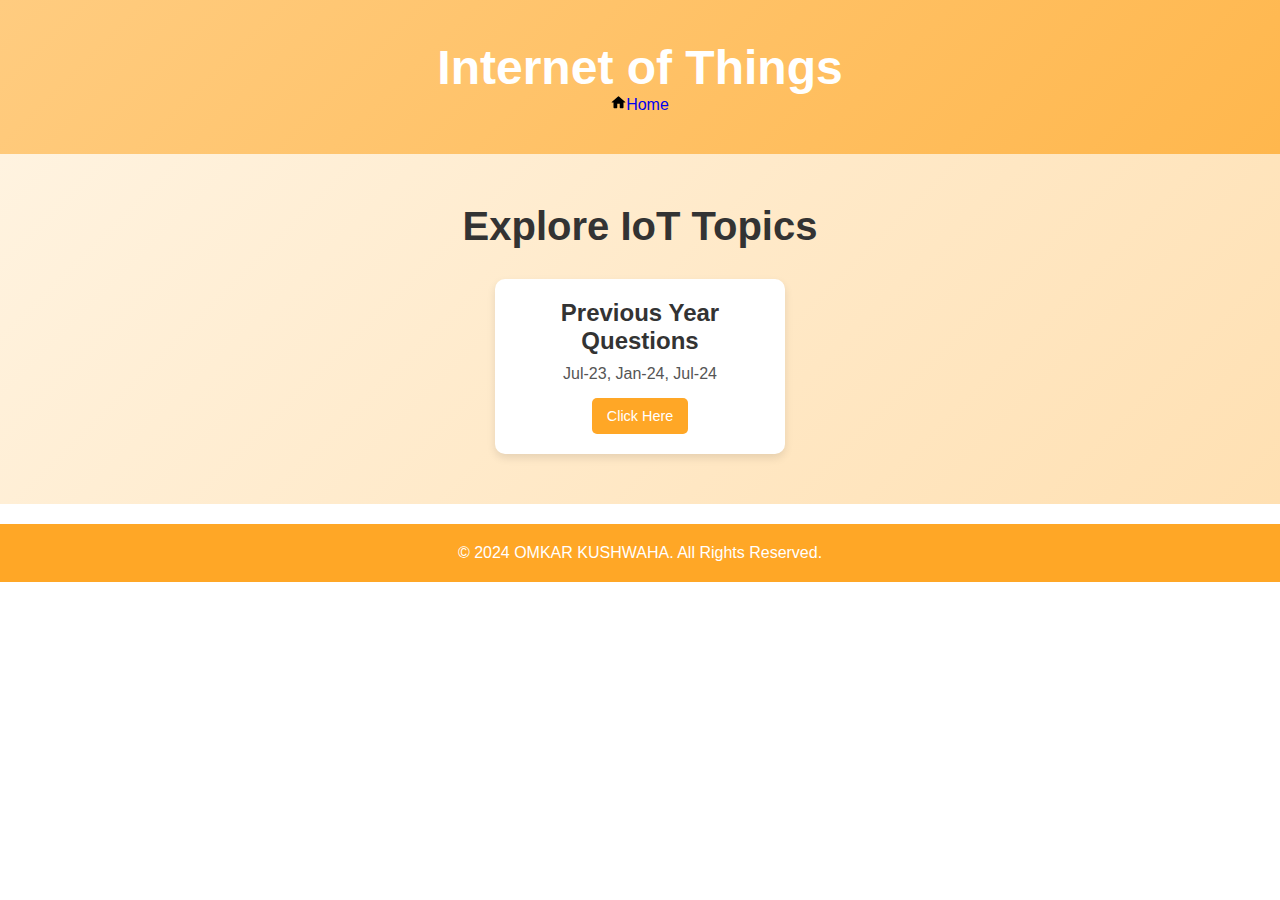
<file: iot.html>
<!DOCTYPE html>
<html lang="en">
<head>
    <meta charset="UTF-8">
    <meta name="viewport" content="width=device-width, initial-scale=1.0">
    <title>Internet of Things</title>
    <link rel="stylesheet" href="iot.css">
</head>
<body>
    <header class="header">
        <h1>Internet of Things</h1>
        <a href="index.html"><svg xmlns="http://www.w3.org/2000/svg" x="0px" y="0px" width="15px" height="15px" viewBox="0 0 24 24">
            <path d="M 12 2 A 1 1 0 0 0 11.289062 2.296875 L 1.203125 11.097656 A 0.5 0.5 0 0 0 1 11.5 A 0.5 0.5 0 0 0 1.5 12 L 4 12 L 4 20 C 4 20.552 4.448 21 5 21 L 9 21 C 9.552 21 10 20.552 10 20 L 10 14 L 14 14 L 14 20 C 14 20.552 14.448 21 15 21 L 19 21 C 19.552 21 20 20.552 20 20 L 20 12 L 22.5 12 A 0.5 0.5 0 0 0 23 11.5 A 0.5 0.5 0 0 0 22.796875 11.097656 L 12.716797 2.3027344 A 1 1 0 0 0 12.710938 2.296875 A 1 1 0 0 0 12 2 z"></path>
        </svg>Home</a>
    </header>

    <section class="topic-section">
        <h2>Explore IoT Topics</h2>
        <div class="topic-container">
            <!-- IoT Basics -->
            <div class="topic-card">
                <h3>Previous Year Questions</h3>
                <p>Jul-23, Jan-24, Jul-24</p>
                <a href="previousyeariot.html" target="_self" class="download-btn">Click Here</a>
            </div>
            <!-- IoT Security -->
<!--             <div class="topic-card">
                <img src="#" alt="IoT Security">
                <h3>IoT Security</h3>
                <p>Discover security challenges and solutions in IoT.</p>
                <a href="#" class="download-btn" download>Download PDF</a>
            </div> -->
        </div>
    </section>

    <footer class="footer">
        <p>&copy; 2024 OMKAR KUSHWAHA. All Rights Reserved.</p>
    </footer>
</body>
</html>
</file>
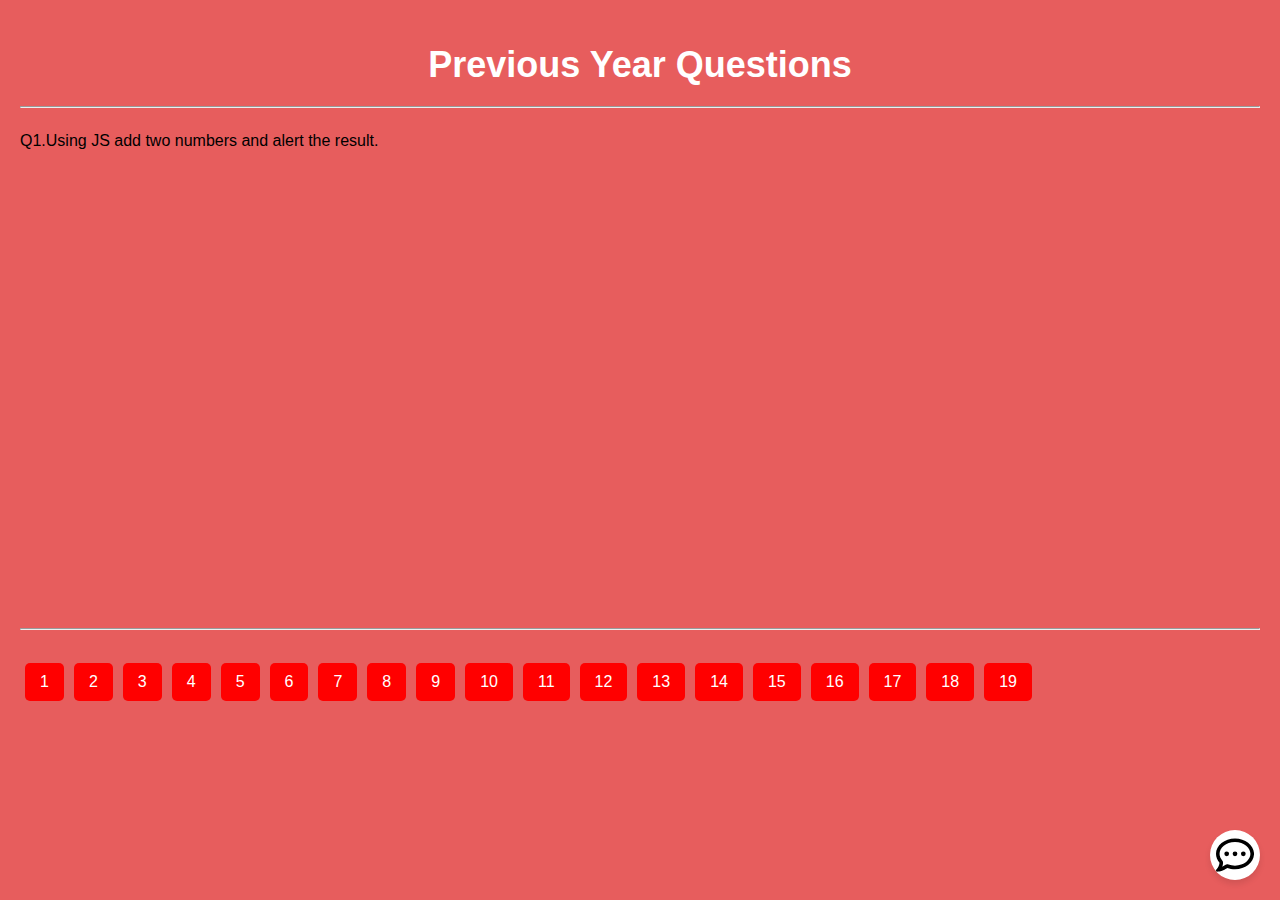
<file: previousquestionweb.html>
<!DOCTYPE html>
<html>
<head>
    <title>Previous Year Questions</title>
    <style>
        /* Base Styles */
        body {
            font-family: Arial, sans-serif;
            background-color: #e75d5d;
            margin: 0;
            padding: 20px;
            
        }
        h1 {
            text-align: center;
            color: white;
            font-size: 36px;
            margin-bottom: 20px;
        }
        .slideshow-container {
            position: relative;
            max-width: 100%;
            margin: auto;
            overflow: hidden;
        }
        .slide {
            display: none;
        }
        img {
            width: 100%;
            height: auto;
            border-radius: 8px;
        }
        .nav-buttons {
            margin-top: 20px;
        }
        .nav-buttons button {
            background-color: red;
            color: white;
            padding: 10px 15px;
            border: none;
            cursor: pointer;
            margin: 5px;
            border-radius: 5px;
            font-size: 16px;
        }
        .feedback-icon {
            position: fixed;
            bottom: 20px;
            right: 20px;
            background-color: white;
            border: none;
            cursor: pointer;
            border-radius: 50%;
            width: 50px;
            height: 50px;
            font-size: 24px;
            display: flex;
            align-items: center;
            justify-content: center;
            box-shadow: 0 4px 6px rgba(0,0,0,0.1);
        }
        .feedback-form {
            display: none;
            position: fixed;
            bottom: 80px;
            right: 20px;
            background: white;
            padding: 15px;
            border-radius: 8px;
            box-shadow: 0 4px 6px rgba(0,0,0,0.2);
            width: 250px;
        }
        .feedback-form textarea {
            width: 100%;
            height: 80px;
            resize: none;
            border-radius: 5px;
            padding: 10px;
        }
        .feedback-form button {
            background-color: red;
            color: white;
            padding: 8px 12px;
            border: none;
            cursor: pointer;
            border-radius: 5px;
            margin-top: 10px;
            width: 100%;
        }

        /* Responsive Styles */
        @media (max-width: 768px) {
            h1 {
                font-size: 28px;
            }
            .feedback-form {
                width: 80%;
            }
            .feedback-icon {
                width: 45px;
                height: 45px;
                font-size: 20px;
            }
            .nav-buttons button {
                font-size: 14px;
                padding: 8px 12px;
            }
        }

        @media (max-width: 480px) {
            h1 {
                font-size: 24px;
                margin-bottom: 15px;
            }
            .feedback-form {
                width: 90%;
            }
            .feedback-icon {
                width: 40px;
                height: 40px;
                font-size: 18px;
            }
            .nav-buttons button {
                font-size: 12px;
                padding: 6px 10px;
            }
        }
    </style>
</head>
<body>
    <h1>Previous Year Questions</h1> <hr> <!-- Heading added here -->
    
    <div class="slideshow-container">
        <div class="slide">
            <p><span>Q1.</span>Using JS add two numbers and alert the result.</p>
            <iframe height="450px" style="width: 100%;" scrolling="no" title="Q. Using JS add two numbers and alert them." src="https://codepen.io/omkarkushwaha/embed/zxObWNb?default-tab=html" frameborder="no" loading="lazy" allowtransparency="true" allowfullscreen="true">
                See the Pen <a href="https://codepen.io/omkarkushwaha/pen/zxObWNb">
                Q. Using JS add two numbers and alert them.</a> by Omkar Kushwaha (<a href="https://codepen.io/omkarkushwaha">@omkarkushwaha</a>)
                on <a href="https://codepen.io">CodePen</a>.
              </iframe><hr>
        </div>

        <div class="slide">
            <p><span>Q2.</span>The table should have double border with cell padding 5px and cell spacing 5px, fill the table appropriate background color the table should have proper width and height to display data. </p>
            <iframe height="450px" style="width: 100%;" scrolling="no" title="Untitled" src="https://codepen.io/omkarkushwaha/embed/ogvVqJL?default-tab=html" frameborder="no" loading="lazy" allowtransparency="true" allowfullscreen="true">
              See the Pen <a href="https://codepen.io/omkarkushwaha/pen/ogvVqJL">
              Untitled</a> by Omkar Kushwaha (<a href="https://codepen.io/omkarkushwaha">@omkarkushwaha</a>)
              on <a href="https://codepen.io">CodePen</a>.
            </iframe>
        </div>

        <div class="slide">
             <p><span>Q3.</span>
        Write down the name of any four state of india using all type of list orderedlist, unordered list and description list the page should be have background color the text color of each type of list should be different display the data using all the attribute of order list, unordered list and description list
     </p>
  <iframe height="450px" style="width: 100%;" scrolling="no" title="Untitled" src="https://codepen.io/omkarkushwaha/embed/jENJzgX?default-tab=html" frameborder="no" loading="lazy" allowtransparency="true" allowfullscreen="true">
  See the Pen <a href="https://codepen.io/omkarkushwaha/pen/jENJzgX">
  Untitled</a> by Omkar Kushwaha (<a href="https://codepen.io/omkarkushwaha">@omkarkushwaha</a>)
  on <a href="https://codepen.io">CodePen</a>.
</iframe>
        </div>

        <div class="slide">
            <p><span>Q4.</span>
                Design the form for join membership of swimming pool having field as name, address, contact number, age, membership duration ( one month, two month, three month) with submit button, address is to be field in text area, apply validation attribute for age to accept only number within the range of <b>10-18</b> the membership duration should be proper aligned with form title "Swimming Membership Form".
           </p>
          <iframe height="450px" style="width: 100%;" scrolling="no" title="Untitled" src="https://codepen.io/omkarkushwaha/embed/Wbemyeb?default-tab=html" frameborder="no" loading="lazy" allowtransparency="true" allowfullscreen="true">
          See the Pen <a href="https://codepen.io/omkarkushwaha/pen/Wbemyeb">
          Untitled</a> by Omkar Kushwaha (<a href="https://codepen.io/omkarkushwaha">@omkarkushwaha</a>)
          on <a href="https://codepen.io">CodePen</a>.
        </iframe>
        </div>

        <div class="slide">
          <p><span>Q5.</span>
        By Using H1 tag give an introduction and align center, create a paragraph in use three lines ,And set a background
     </p>
      <iframe height="450px" style="width: 100%;" scrolling="no" title="Introduction And Paragraph" src="https://codepen.io/omkarkushwaha/embed/RNbdJoO?default-tab=html" frameborder="no" loading="lazy" allowtransparency="true" allowfullscreen="true">
  See the Pen <a href="https://codepen.io/omkarkushwaha/pen/RNbdJoO">
  Introduction And Paragraph</a> by Omkar Kushwaha (<a href="https://codepen.io/omkarkushwaha">@omkarkushwaha</a>)
  on <a href="https://codepen.io">CodePen</a>.
</iframe>  
        </div>
        <div class="slide">
            <p><span>Q6.</span>
                Write a program using HTML create a table(S.No, Name, Class, Year of Passing, Percentage) and give three entries.        
              </p>
               <iframe height="450px" style="width: 100%;" scrolling="no" title="Table (passing year, %)" src="https://codepen.io/omkarkushwaha/embed/EaYMRXE?default-tab=html" frameborder="no" loading="lazy" allowtransparency="true" allowfullscreen="true">
           See the Pen <a href="https://codepen.io/omkarkushwaha/pen/EaYMRXE">
           Table (passing year, %)</a> by Omkar Kushwaha (<a href="https://codepen.io/omkarkushwaha">@omkarkushwaha</a>)
           on <a href="https://codepen.io">CodePen</a>.
         </iframe>
         
        </div>
        <div class="slide">
            <p><span>Q7.</span>
                Create a form with the following fields: <br>
                1. Heading: Library Management <br>
                2. Name <br>
                3. Father's Name <br>
                4. Email ID <br>
                5. Dropdown options: One Year, Two Years, Three Years <br>
                6. Submit button
                 </p>
                  <iframe height="450px" style="width: 100%;" scrolling="no" title="Library Management" src="https://codepen.io/omkarkushwaha/embed/azoMKVK?default-tab=html" frameborder="no" loading="lazy" allowtransparency="true" allowfullscreen="true">
                  See the Pen <a href="https://codepen.io/omkarkushwaha/pen/azoMKVK">
                  Library Management</a> by Omkar Kushwaha (<a href="https://codepen.io/omkarkushwaha">@omkarkushwaha</a>)
                  on <a href="https://codepen.io">CodePen</a>.
                </iframe> 
        </div>
        <div class="slide">
            <p><span>Q8.</span>
                Create a registration form which contains first name,last name, address, email id, phone no., gender, in personal details and degree, engineering institute, singnature, photo,resume upload in educational qualification. 
              </p>
               <iframe height="450px" style="width: 100%;" scrolling="no" title="Registration Form" src="https://codepen.io/omkarkushwaha/embed/OPLqEvy?default-tab=html" frameborder="no" loading="lazy" allowtransparency="true" allowfullscreen="true">
           See the Pen <a href="https://codepen.io/omkarkushwaha/pen/OPLqEvy">
           Registration Form</a> by Omkar Kushwaha (<a href="https://codepen.io/omkarkushwaha">@omkarkushwaha</a>)
           on <a href="https://codepen.io">CodePen</a>.
         </iframe>
        </div>
        <div class="slide">
            <p><span>Q9.</span>
                Create four different options by using select tag. 
              </p>
               <iframe height="450px" style="width: 100%;" scrolling="no" title="Form with Select Options" src="https://codepen.io/omkarkushwaha/embed/raBRKKd?default-tab=html" frameborder="no" loading="lazy" allowtransparency="true" allowfullscreen="true">
           See the Pen <a href="https://codepen.io/omkarkushwaha/pen/raBRKKd">
           Form with Select Options</a> by Omkar Kushwaha (<a href="https://codepen.io/omkarkushwaha">@omkarkushwaha</a>)
           on <a href="https://codepen.io">CodePen</a>.
         </iframe>
        </div>
        <div class="slide">
            <p><span>Q10.</span>
                Design a table (name, roll no, marks, course) by using css. 
              </p>
           <iframe height="450px" style="width: 100%;" scrolling="no" title="Table with(Name, roll no, marks, course)" src="https://codepen.io/omkarkushwaha/embed/XJrQWPw?default-tab=html" frameborder="no" loading="lazy" allowtransparency="true" allowfullscreen="true">
           See the Pen <a href="https://codepen.io/omkarkushwaha/pen/XJrQWPw">
           Table with(Name, roll no, marks, course)</a> by Omkar Kushwaha (<a href="https://codepen.io/omkarkushwaha">@omkarkushwaha</a>)
           on <a href="https://codepen.io">CodePen</a>.
         </iframe>
        </div>
        <div class="slide">
            <p><span>Q11.</span>
                Create a form for magazine with name, city, state, address, pincode. Adding five options of magazine through checkbox and use radio for providing subscriptions of 1 or 2 year. In the end add submit button. 
              </p>
           <iframe height="450px" style="width: 100%;" scrolling="no" title="Magazine Subscription Form" src="https://codepen.io/omkarkushwaha/embed/PwYgwPQ?default-tab=html" frameborder="no" loading="lazy" allowtransparency="true" allowfullscreen="true">
           See the Pen <a href="https://codepen.io/omkarkushwaha/pen/PwYgwPQ">
           Magazine Subscription Form</a> by Omkar Kushwaha (<a href="https://codepen.io/omkarkushwaha">@omkarkushwaha</a>)
           on <a href="https://codepen.io">CodePen</a>.
         </iframe>
        </div>
    
        <div class="slide">
            <p><span>Q12.</span>
                Add a hyperlink in which clicking it redirect to www.google.com.
              </p>
          <iframe height="450px" style="width: 100%;" scrolling="no" title="Redirect to Given URL" src="https://codepen.io/omkarkushwaha/embed/wBwZBGx?default-tab=html" frameborder="no" loading="lazy" allowtransparency="true" allowfullscreen="true">
          See the Pen <a href="https://codepen.io/omkarkushwaha/pen/wBwZBGx">
          Redirect to Given URL</a> by Omkar Kushwaha (<a href="https://codepen.io/omkarkushwaha">@omkarkushwaha</a>)
          on <a href="https://codepen.io">CodePen</a>.
        </iframe>
        </div>
        <div class="slide">
            <p><span>Q13.</span>
                Design a table using html to the given pattern.
              </p>
          <iframe height="450px" style="width: 100%;" scrolling="no" title="Design table according to given image." src="https://codepen.io/omkarkushwaha/embed/mybgywX?default-tab=html" frameborder="no" loading="lazy" allowtransparency="true" allowfullscreen="true">
          See the Pen <a href="https://codepen.io/omkarkushwaha/pen/mybgywX">
          Design table according to given image.</a> by Omkar Kushwaha (<a href="https://codepen.io/omkarkushwaha">@omkarkushwaha</a>)
          on <a href="https://codepen.io">CodePen</a>.
        </iframe>
        </div>
        <div class="slide">
            <p><span>Q14.</span>
                Write JavaScript code that calculates the square and cube of numbers from 0 to 10 and displays the results in an HTML table.
              </p>
              <iframe height="450px" style="width: 100%;" scrolling="no" title="Design a table for square and Cube using JS." src="https://codepen.io/omkarkushwaha/embed/PwYvepJ?default-tab=html" frameborder="no" loading="lazy" allowtransparency="true" allowfullscreen="true">
          See the Pen <a href="https://codepen.io/omkarkushwaha/pen/PwYvepJ">
          Design a table for square and Cube using JS.</a> by Omkar Kushwaha (<a href="https://codepen.io/omkarkushwaha">@omkarkushwaha</a>)
          on <a href="https://codepen.io">CodePen</a>.
        </iframe>
        </div>
        <div class="slide">
            <p><span>Q15.</span>
                write a JavaScript program to display the current day and time in a specific format.
              </p><hr>
              <p>Today is: Monday.<br>
              Date is:2/4/2025 <br>
                Current time is:
              </p><hr>
              <iframe height="450px" style="width: 100%;" scrolling="no" title="Date and Time using JS" src="https://codepen.io/omkarkushwaha/embed/JoPqvJY?default-tab=html" frameborder="no" loading="lazy" allowtransparency="true" allowfullscreen="true">
          See the Pen <a href="https://codepen.io/omkarkushwaha/pen/JoPqvJY">
          Date and Time using JS</a> by Omkar Kushwaha (<a href="https://codepen.io/omkarkushwaha">@omkarkushwaha</a>)
          on <a href="https://codepen.io">CodePen</a>.
        </iframe>
        </div>
        <div class="slide">
            <p><span>Q16.</span>
                Design given layout using HTML and CSS.
              </p>
              <iframe height="450px" style="width: 100%;" scrolling="no" title="Design a table in given format." src="https://codepen.io/omkarkushwaha/embed/YPKbLLV?default-tab=html" frameborder="no" loading="lazy" allowtransparency="true" allowfullscreen="true">
          See the Pen <a href="https://codepen.io/omkarkushwaha/pen/YPKbLLV">
          Design a table in given format.</a> by Omkar Kushwaha (<a href="https://codepen.io/omkarkushwaha">@omkarkushwaha</a>)
          on <a href="https://codepen.io">CodePen</a>.
        </iframe>
        </div>
        <div class="slide">
            <p><span>Q17.</span>
                Using JavaScript  write a program that accepts a name from the user and displays it.
              </p>
              <iframe height="450px" style="width: 100%;" scrolling="no" title="Display name accept from user using JS." src="https://codepen.io/omkarkushwaha/embed/EaYzLeV?default-tab=html" frameborder="no" loading="lazy" allowtransparency="true" allowfullscreen="true">
          See the Pen <a href="https://codepen.io/omkarkushwaha/pen/EaYzLeV">
          Display name accept from user using JS.</a> by Omkar Kushwaha (<a href="https://codepen.io/omkarkushwaha">@omkarkushwaha</a>)
          on <a href="https://codepen.io">CodePen</a>.
        </iframe>
        </div>
        <div class="slide">
            <p><span>Q18.</span>
                Create a HTML document with JavaScript code that has two textboxes (for name and surname), four checkboxes (for types of food), and a submit button that displays a message box with the selected details when clicked.        
               </p>
               <iframe height="450px" style="width: 100%;" scrolling="no" title="Food Preferences Form" src="https://codepen.io/omkarkushwaha/embed/raBgvRV?default-tab=html" frameborder="no" loading="lazy" allowtransparency="true" allowfullscreen="true">
           See the Pen <a href="https://codepen.io/omkarkushwaha/pen/raBgvRV">
           Food Preferences Form</a> by Omkar Kushwaha (<a href="https://codepen.io/omkarkushwaha">@omkarkushwaha</a>)
           on <a href="https://codepen.io">CodePen</a>.
         </iframe>
        </div>
        <div class="slide">
            <p><span>Q19.</span>
                Design a web page for your resume, showcasing personal and professional details.
              </p>
              <iframe height="450px" style="width: 100%;" scrolling="no" title="Design a web page for your Resume" src="https://codepen.io/omkarkushwaha/embed/RNbmymx?default-tab=html" frameborder="no" loading="lazy" allowtransparency="true" allowfullscreen="true">
          See the Pen <a href="https://codepen.io/omkarkushwaha/pen/RNbmymx">
          Design a web page for your Resume</a> by Omkar Kushwaha (<a href="https://codepen.io/omkarkushwaha">@omkarkushwaha</a>)
          on <a href="https://codepen.io">CodePen</a>.
        </iframe>
        </div>
       
    </div>
<div class="nav-buttons" id="slide-buttons"></div>

<button class="feedback-icon" onclick="toggleFeedbackForm()"><svg xmlns="http://www.w3.org/2000/svg" viewBox="0 0 512 512"><!--!Font Awesome Free 6.7.2 by @fontawesome - https://fontawesome.com License - https://fontawesome.com/license/free Copyright 2025 Fonticons, Inc.--><path d="M168.2 384.9c-15-5.4-31.7-3.1-44.6 6.4c-8.2 6-22.3 14.8-39.4 22.7c5.6-14.7 9.9-31.3 11.3-49.4c1-12.9-3.3-25.7-11.8-35.5C60.4 302.8 48 272 48 240c0-79.5 83.3-160 208-160s208 80.5 208 160s-83.3 160-208 160c-31.6 0-61.3-5.5-87.8-15.1zM26.3 423.8c-1.6 2.7-3.3 5.4-5.1 8.1l-.3 .5c-1.6 2.3-3.2 4.6-4.8 6.9c-3.5 4.7-7.3 9.3-11.3 13.5c-4.6 4.6-5.9 11.4-3.4 17.4c2.5 6 8.3 9.9 14.8 9.9c5.1 0 10.2-.3 15.3-.8l.7-.1c4.4-.5 8.8-1.1 13.2-1.9c.8-.1 1.6-.3 2.4-.5c17.8-3.5 34.9-9.5 50.1-16.1c22.9-10 42.4-21.9 54.3-30.6c31.8 11.5 67 17.9 104.1 17.9c141.4 0 256-93.1 256-208S397.4 32 256 32S0 125.1 0 240c0 45.1 17.7 86.8 47.7 120.9c-1.9 24.5-11.4 46.3-21.4 62.9zM144 272a32 32 0 1 0 0-64 32 32 0 1 0 0 64zm144-32a32 32 0 1 0 -64 0 32 32 0 1 0 64 0zm80 32a32 32 0 1 0 0-64 32 32 0 1 0 0 64z"/></svg></button>

<div class="feedback-form" id="feedbackForm">
    <h4>Feedback</h4>
    <input type="text" id="userName" placeholder="Enter your name"  required/>
    <textarea id="feedbackText" placeholder="Enter your feedback"></textarea>
    <button onclick="submitFeedback()">Submit</button>
</div>

<script>
    let slides = document.getElementsByClassName("slide");
    let slideButtons = document.getElementById("slide-buttons");

    function showSlide(index) {
        for (let i = 0; i < slides.length; i++) {
            slides[i].style.display = "none";
        }
        slides[index].style.display = "block";
    }

    function createSlideButtons() {
        for (let i = 0; i < slides.length; i++) {
            let button = document.createElement("button");
            button.innerText = i + 1;
            button.onclick = function () { showSlide(i); };
            slideButtons.appendChild(button);
        }
    }

    function toggleFeedbackForm() {
        let form = document.getElementById("feedbackForm");
        form.style.display = form.style.display === "block" ? "none" : "block";
    }

    function submitFeedback() {
        let name = document.getElementById("userName").value.trim();
        let feedback = document.getElementById("feedbackText").value.trim();

        if (name === "" || feedback === "") {
            alert("Please enter your name and feedback.");
            return;
        }

        let phoneNumber = "+918009716182"; // Your WhatsApp number
        let message = encodeURIComponent(`Feedback from ${name}: ${feedback}`);
        let whatsappURL = `https://wa.me/${phoneNumber}?text=${message}`;
        
        window.open(whatsappURL, "_blank"); // Open WhatsApp chat in a new tab
        
        document.getElementById("userName").value = "";
        document.getElementById("feedbackText").value = "";
        document.getElementById("feedbackForm").style.display = "none";
    }

    createSlideButtons();
    showSlide(0);
</script>
</body>
</html>
</file>
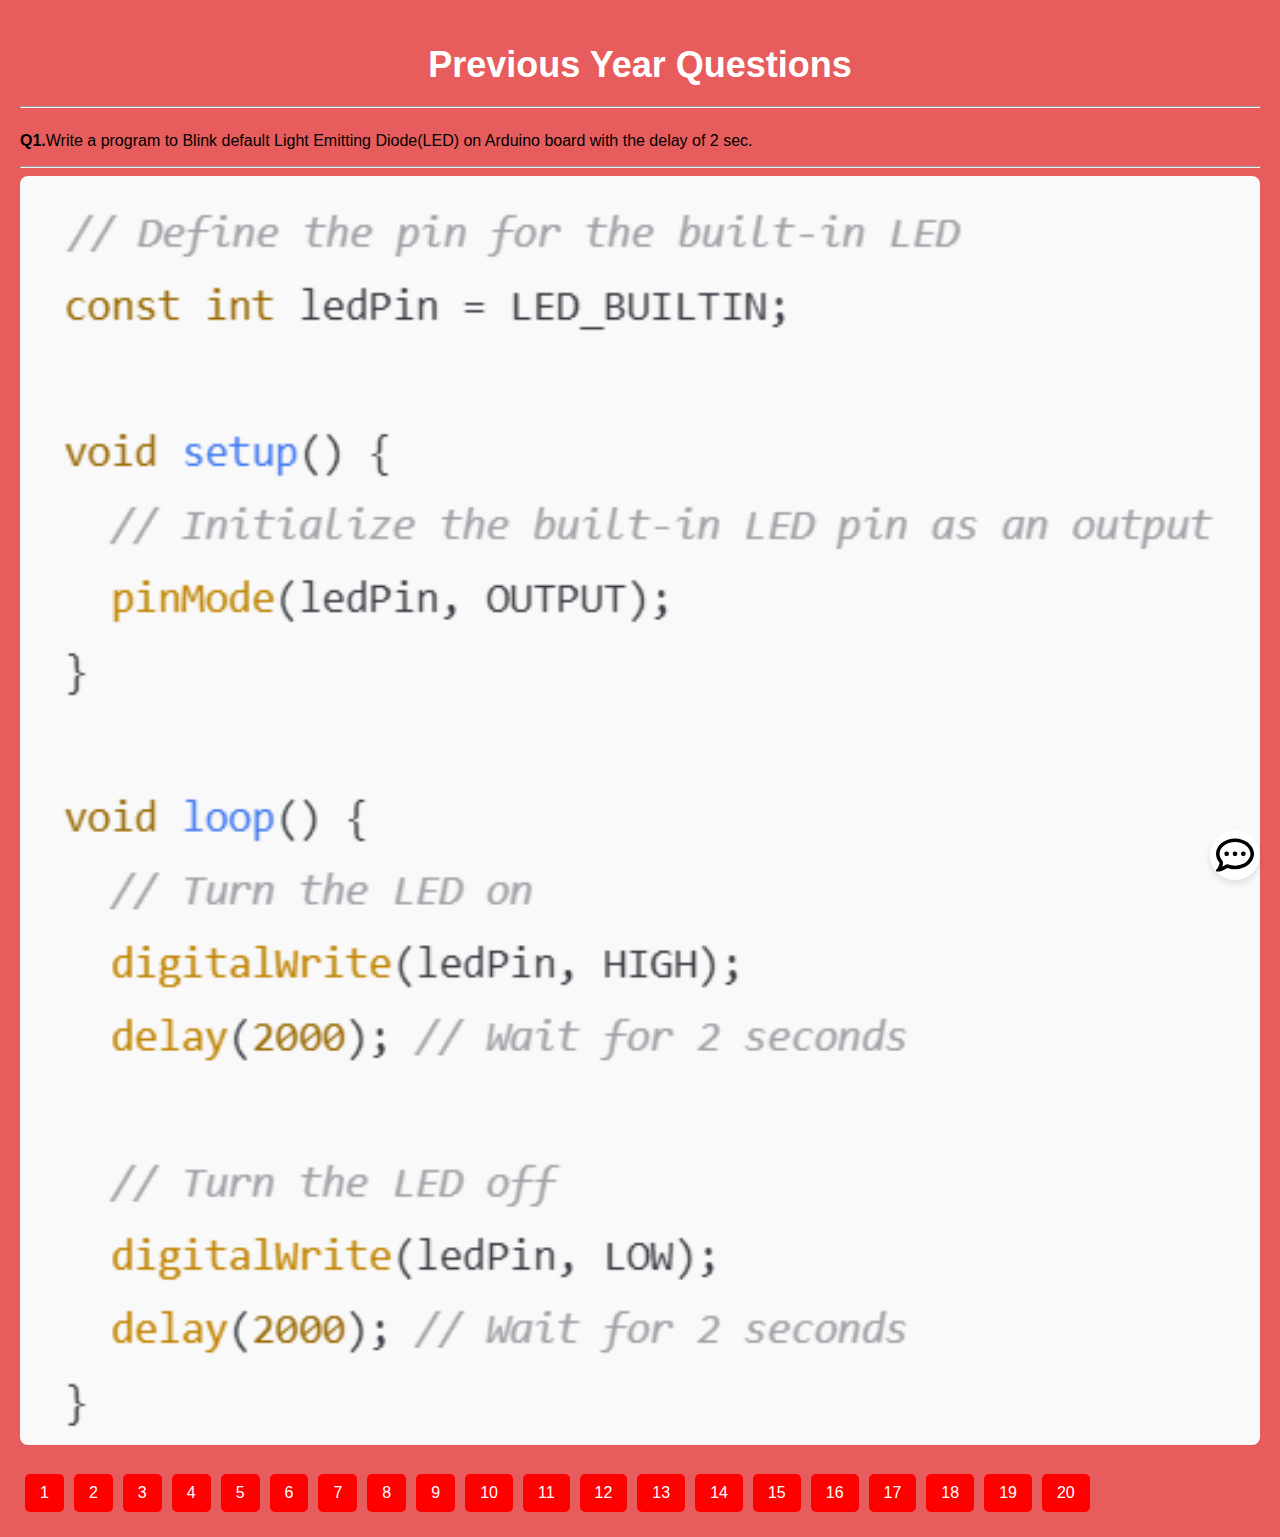
<file: previousyeariot.html>
<!DOCTYPE html>
<html>
<head>
    <title>Previous Year Questions</title>
    <style>
        /* Base Styles */
        body {
            font-family: Arial, sans-serif;
            background-color: #e75d5d;
            margin: 0;
            padding: 20px;
            
        }
        span{
            font-weight: bolder;
        }
        h1 {
            text-align: center;
            color: white;
            font-size: 36px;
            margin-bottom: 20px;
        }
        .slideshow-container {
            position: relative;
            max-width: 100%;
            margin: auto;
            overflow: hidden;
        }
        .slide {
            display: none;
        }
        img {
            width: 100%;
            height: auto;
            border-radius: 8px;
        }
        .nav-buttons {
            margin-top: 20px;
        }
        .nav-buttons button {
            background-color: red;
            color: white;
            padding: 10px 15px;
            border: none;
            cursor: pointer;
            margin: 5px;
            border-radius: 5px;
            font-size: 16px;
        }
        .feedback-icon {
            position: fixed;
            bottom: 20px;
            right: 20px;
            background-color: white;
            border: none;
            cursor: pointer;
            border-radius: 50%;
            width: 50px;
            height: 50px;
            font-size: 24px;
            display: flex;
            align-items: center;
            justify-content: center;
            box-shadow: 0 4px 6px rgba(0,0,0,0.1);
        }
        .feedback-form {
            display: none;
            position: fixed;
            bottom: 80px;
            right: 20px;
            background: white;
            padding: 15px;
            border-radius: 8px;
            box-shadow: 0 4px 6px rgba(0,0,0,0.2);
            width: 250px;
        }
        .feedback-form textarea {
            width: 100%;
            height: 80px;
            resize: none;
            border-radius: 5px;
            padding: 10px;
        }
        .feedback-form button {
            background-color: red;
            color: white;
            padding: 8px 12px;
            border: none;
            cursor: pointer;
            border-radius: 5px;
            margin-top: 10px;
            width: 100%;
        }

        /* Responsive Styles */
        @media (max-width: 768px) {
            h1 {
                font-size: 28px;
            }
            .feedback-form {
                width: 80%;
            }
            .feedback-icon {
                width: 45px;
                height: 45px;
                font-size: 20px;
            }
            .nav-buttons button {
                font-size: 14px;
                padding: 8px 12px;
            }
        }

        @media (max-width: 480px) {
            h1 {
                font-size: 24px;
                margin-bottom: 15px;
            }
            .feedback-form {
                width: 90%;
            }
            .feedback-icon {
                width: 40px;
                height: 40px;
                font-size: 18px;
            }
            .nav-buttons button {
                font-size: 12px;
                padding: 6px 10px;
            }
        }
    </style>
</head>
<body>
    <h1>Previous Year Questions</h1><hr> <!-- Heading added here -->
    
    <div class="slideshow-container">
                                                     <!-- 1 -->
  
<div class="slide">
    <p><span>Q1.</span>Write a program to Blink default Light Emitting Diode(LED) on Arduino board with the delay of 2 sec.</p>
    <hr>
     <img src="previousiot/1.2.png" alt="Code" width="100%" height="450px">
</div>

                                                   <!--  2  -->
  
<div class="slide">
      
        <p><span>Q1.</span>Write a program to interface DHT sensor with LED. The program will switch on LED once the temperature rise above 30 degrees.</p><hr>
        <iframe src="https://wokwi.com/projects/421709522509302785" frameborder="1" width="100%" height=450px></iframe>
      
</div>

                                        <!--   3 -->
<div class="slide">
      
        <p><span>Q1.</span>Write a program to interface buzzer and LED, whenever the button is pressed the buzzer give beep for 100ms and LED status is toggled.</p><hr>
        <iframe src="https://wokwi.com/projects/421712765324253185" frameborder="1" width="100%" height="450px"></iframe>
      
</div>

                                              <!--   4 -->
<div class="slide">
      
        <p><span>Q1.</span>Write a program to interface buzzer with arduino board to buzz on/off with delay of 2 sec.</p><hr>
        <iframe src="https://wokwi.com/projects/421766636233193473" frameborder="1" width="100%" height="450px"></iframe>
      
</div>

                                            <!--   5 -->
<div class="slide">
      
        <p><span>Q1.</span>Write a program to control an LED using a Light Dependent Resistor (LDR). Provide the necessary circuit diagram and write the Arduino code. Explain how the LDR works in this setup and how the threshold value is determined for switching the LED on or off.</p><hr>
         <iframe src="https://wokwi.com/projects/421768962959624193" frameborder="1" width="100%" height="450px"></iframe>
      
</div>

                                            <!--   6 -->
<div class="slide">
      
        <p><span>Q1.</span>Write a program to run a LED for 2 secs after every 3secs.</p><hr>
         <iframe src="https://wokwi.com/projects/421769522046811137" frameborder="1" width="100%" height="450px"></iframe>
      
</div>

                                                    <!--   7 -->
<div class="slide">
      
        <p><span>Q1.</span>Write a program to interface LEDs at pins 10, 11, 12, 13 and buttons at pins 7, 8. When the button at pin 7 (increment button) is pressed for the first time, the LED at pin 10 is switched on. When the button is pressed a second time, the LED at pin 11 is switched on. Similarly, when the button at pin 8 (decrement button) is pressed, the LEDs are switched off sequentially.</p><hr>
         <iframe src="https://wokwi.com/projects/421771608101968897" frameborder="1" width="100%" height="450px"></iframe>
      
</div>

                                                    <!--   8 -->
<div class="slide">
      
        <p><span>Q1.</span>Write a program to interface DHT temperature sensor and a DC motor to exhibit a real life situation that whenever temperature rises above a particular value the DC motor fan starts and when temperature falls below a value, the motor stops.</p><hr>
        <iframe src="https://wokwi.com/projects/421774797618805761" frameborder="1" width="100%" height="450px"></iframe>
      
</div>

                                                  <!--   9 -->
<div class="slide">
      
        <p><span>Q1.</span>Write a sketch that blinks a single LED at a rate of 500ms on and 500ms off for 10 cycles, then continue to decrease at this same rate and pattern until it reaches 2 or then repeats starting from 500ms.</p><hr>
        <iframe src="https://wokwi.com/projects/421776601871133697" frameborder="1" width="100%" height="450px"></iframe>
      
</div>

                                              <!--   10 -->
<div class="slide">
      
        <p><span>Q1.</span>Sense the LDR value and print it both on the LCD and serial monitor.</p><hr>
        <iframe width="100%" height="450px" src="https://www.tinkercad.com/embed/hfZIRrt1hua?editbtn=1" frameborder="0" marginwidth="0" marginheight="0" scrolling="no"></iframe>
<!--         <img src="previousiot/2.png" alt="Code" width=100% height="auto"> -->
      
</div>
<div class="slide">
      
        <p><span>Q1.</span>Sense the air index value from the MQ135 and print its value on the LCD.</p><hr>
<!--         <img src="previousiot/3.png" alt="Code" width=100% height="auto"> -->
        <iframe width="100%" height="450px" src="https://www.tinkercad.com/embed/41RzeAST57v?editbtn=1" frameborder="0" marginwidth="0" marginheight="0" scrolling="no"></iframe>
      
</div>
<div class="slide">
      
        <p><span>Q1.</span>Print "hello world" on the serial monitor when the Arduino receives the message "hello world".</p><hr>
        <img src="previousiot/4.png" alt="Code" width=100% height="auto">
      
</div>
<div class="slide">
      
        <p><span>Q1.</span>To interface a temperature sensor (LM35) with an Arduino and display the temperature data on an LCD.</p><hr>
        <img src="previousiot/5.png" alt="Code" width=100% height="auto">
      
</div>
<div class="slide">
      
        <p><span>Q1.</span>Control a 220V lamp using a relay module connected to an Arduino.</p><hr>
        <img src="previousiot/6.png" alt="Code" width=100% height="auto">
      
</div>
<div class="slide">
      
        <p><span>Q1.</span>Write a program to measure the pollution level in a particular environment using the MQ135 sensor and display its value on the LCD.</p><hr>
        <img src="previousiot/7.png" alt="Code" width=100% height="auto">
      
</div>
<div class="slide">
      
        <p><span>Q1.</span>Write a program to interface an LCD display with a sensor circuit.</p><hr>
        <img src="previousiot/8.png" alt="Code" width=100% height="auto">
      
</div>
<div class="slide">
      
        <p><span>Q1.</span> Write a program to interface an LCD and keypad with an Arduino board, and display the key pressed from the keypad on the LCD.</p><hr>
        <img src="previousiot/9.png" alt="Code" width=100% height="auto">
      
</div>
<div class="slide">
      
        <p><span>Q1.</span>Write a program to interface LEDs at two PWM pins and exhibit LED fading using an Arduino.</p><hr>
        <img src="previousiot/10.png" alt="Code" width=100% height="auto">
      
</div>
<div class="slide">
      
        <p><span>Q1.</span>Write a program to interface an LDR  with an Arduino and display the values read on the Serial Monitor with a delay of 2 seconds.</p><hr>
        <img src="previousiot/11.png" alt="Code" width=100% height="auto">
      
</div>
<!-- <div class="slide">
      
        <p><span>Q1.</span>Write a program to design a night lamp using a photodiode and an LED with an Arduino Uno and to measure the time delays associated with keeping the lamp on.</p><hr>
        
      
</div> -->

<!-- <div class="slide">
      
        <p><span>Q1.</span></p><hr>
        
      
</div> -->
  
<div class="slide">
      
        <marquee style="color:red; font-weight:bold;">Remainig Question Will Uploaded Soon....</marquee>
     
</div>

       
    </div>
<div class="nav-buttons" id="slide-buttons"></div>

<button class="feedback-icon" onclick="toggleFeedbackForm()"><svg xmlns="http://www.w3.org/2000/svg" viewBox="0 0 512 512"><path d="M168.2 384.9c-15-5.4-31.7-3.1-44.6 6.4c-8.2 6-22.3 14.8-39.4 22.7c5.6-14.7 9.9-31.3 11.3-49.4c1-12.9-3.3-25.7-11.8-35.5C60.4 302.8 48 272 48 240c0-79.5 83.3-160 208-160s208 80.5 208 160s-83.3 160-208 160c-31.6 0-61.3-5.5-87.8-15.1zM26.3 423.8c-1.6 2.7-3.3 5.4-5.1 8.1l-.3 .5c-1.6 2.3-3.2 4.6-4.8 6.9c-3.5 4.7-7.3 9.3-11.3 13.5c-4.6 4.6-5.9 11.4-3.4 17.4c2.5 6 8.3 9.9 14.8 9.9c5.1 0 10.2-.3 15.3-.8l.7-.1c4.4-.5 8.8-1.1 13.2-1.9c.8-.1 1.6-.3 2.4-.5c17.8-3.5 34.9-9.5 50.1-16.1c22.9-10 42.4-21.9 54.3-30.6c31.8 11.5 67 17.9 104.1 17.9c141.4 0 256-93.1 256-208S397.4 32 256 32S0 125.1 0 240c0 45.1 17.7 86.8 47.7 120.9c-1.9 24.5-11.4 46.3-21.4 62.9zM144 272a32 32 0 1 0 0-64 32 32 0 1 0 0 64zm144-32a32 32 0 1 0 -64 0 32 32 0 1 0 64 0zm80 32a32 32 0 1 0 0-64 32 32 0 1 0 0 64z"/></svg></button>

<div class="feedback-form" id="feedbackForm">
    <h4>Feedback</h4>
    <input type="text" id="userName" placeholder="Enter your name"  required/>
    <textarea id="feedbackText" placeholder="Enter your feedback"></textarea>
    <button onclick="submitFeedback()">Submit</button>
</div>

<script>
    let slides = document.getElementsByClassName("slide");
    let slideButtons = document.getElementById("slide-buttons");

    function showSlide(index) {
        for (let i = 0; i < slides.length; i++) {
            slides[i].style.display = "none";
        }
        slides[index].style.display = "block";
    }

    function createSlideButtons() {
        for (let i = 0; i < slides.length; i++) {
            let button = document.createElement("button");
            button.innerText = i + 1;
            button.onclick = function () { showSlide(i); };
            slideButtons.appendChild(button);
        }
    }

    function toggleFeedbackForm() {
        let form = document.getElementById("feedbackForm");
        form.style.display = form.style.display === "block" ? "none" : "block";
    }

    function submitFeedback() {
        let name = document.getElementById("userName").value.trim();
        let feedback = document.getElementById("feedbackText").value.trim();

        if (name === "" || feedback === "") {
            alert("Please enter your name and feedback.");
            return;
        }

        let phoneNumber = "+918009716182"; // Your WhatsApp number
        let message = encodeURIComponent(`Feedback from ${name}: ${feedback}`);
        let whatsappURL = `https://wa.me/${phoneNumber}?text=${message}`;
        
        window.open(whatsappURL, "_blank"); // Open WhatsApp chat in a new tab
        
        document.getElementById("userName").value = "";
        document.getElementById("feedbackText").value = "";
        document.getElementById("feedbackForm").style.display = "none";
    }

    createSlideButtons();
    showSlide(0);
</script>

</body>
</html>
</file>
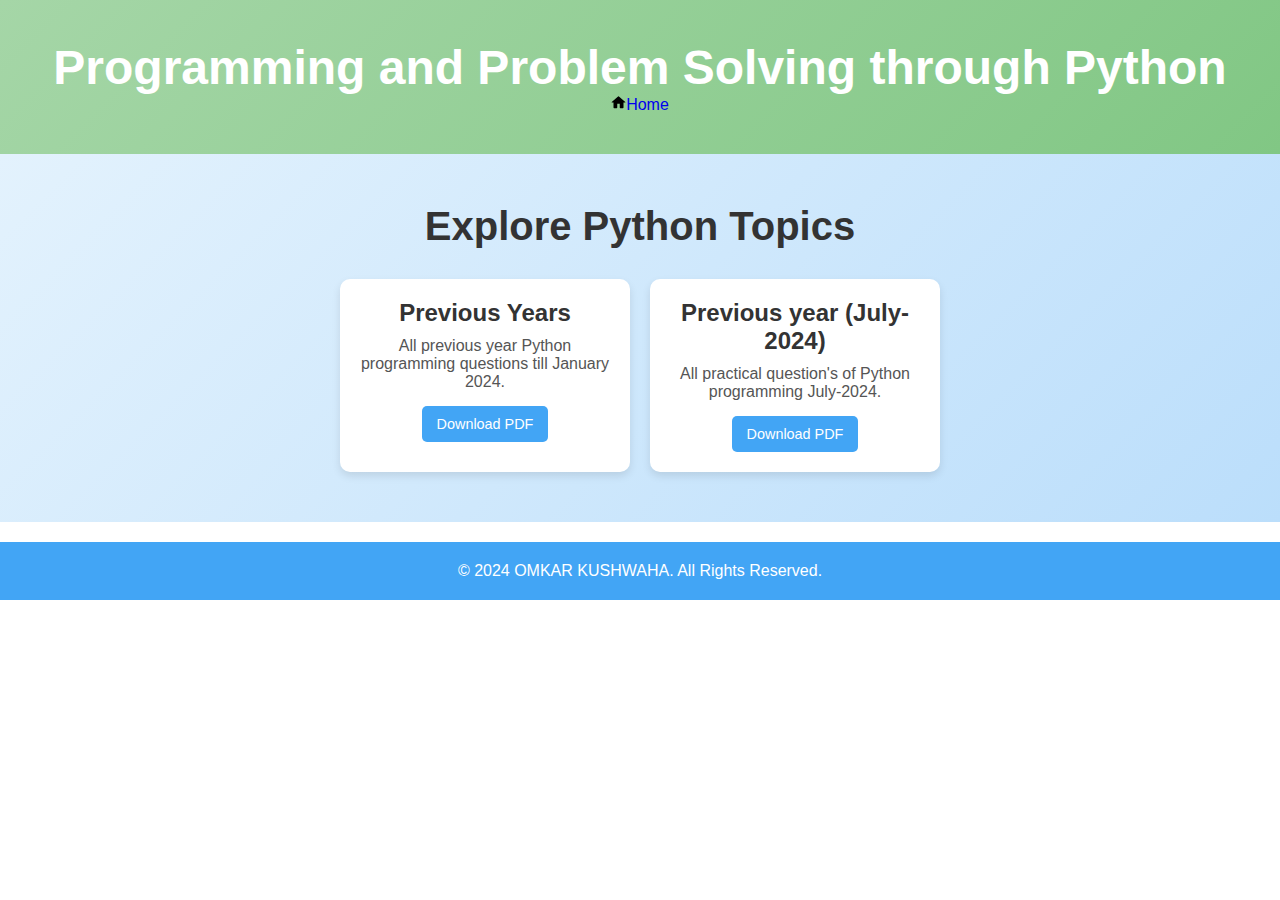
<file: python.html>
<!DOCTYPE html>
<html lang="en">
<head>
    <meta charset="UTF-8">
    <meta name="viewport" content="width=device-width, initial-scale=1.0">
    <title>Python</title>
    <link rel="stylesheet" href="python.css">
</head>
<body>
    <header class="header">
        <h1>Programming and Problem 
            Solving through Python</h1>
            <a href="index.html"><svg xmlns="http://www.w3.org/2000/svg" x="0px" y="0px" width="15px" height="15px" viewBox="0 0 24 24">
                <path d="M 12 2 A 1 1 0 0 0 11.289062 2.296875 L 1.203125 11.097656 A 0.5 0.5 0 0 0 1 11.5 A 0.5 0.5 0 0 0 1.5 12 L 4 12 L 4 20 C 4 20.552 4.448 21 5 21 L 9 21 C 9.552 21 10 20.552 10 20 L 10 14 L 14 14 L 14 20 C 14 20.552 14.448 21 15 21 L 19 21 C 19.552 21 20 20.552 20 20 L 20 12 L 22.5 12 A 0.5 0.5 0 0 0 23 11.5 A 0.5 0.5 0 0 0 22.796875 11.097656 L 12.716797 2.3027344 A 1 1 0 0 0 12.710938 2.296875 A 1 1 0 0 0 12 2 z"></path>
            </svg>Home</a>
    </header>

    <section class="topic-section">
        <h2>Explore Python Topics</h2>
        <div class="topic-container">
            <!-- Python Basics -->
            <div class="topic-card">
                <!-- <img src="python_basics.jpg" alt="Python Basics"> -->
                <h3>Previous Years</h3>
                <p>All previous year Python programming questions till January 2024.</p>
                <a href="Important Python Practical Programming Questions.pdf" class="download-btn" download>Download PDF</a>
            </div>     
            <div class="topic-card">
                <!-- <img src="python_basics.jpg" alt="Python Basics"> -->
                <h3>Previous year (July-2024)</h3>
                <p>All practical question's of Python programming July-2024.</p>
                <a href="Practical July2024.pdf" class="download-btn" download>Download PDF</a>
            </div>     
        </div>
    </section>

    <footer class="footer">
        <p>&copy; 2024 OMKAR KUSHWAHA. All Rights Reserved.</p>
    </footer>
</body>
</html>
</file>
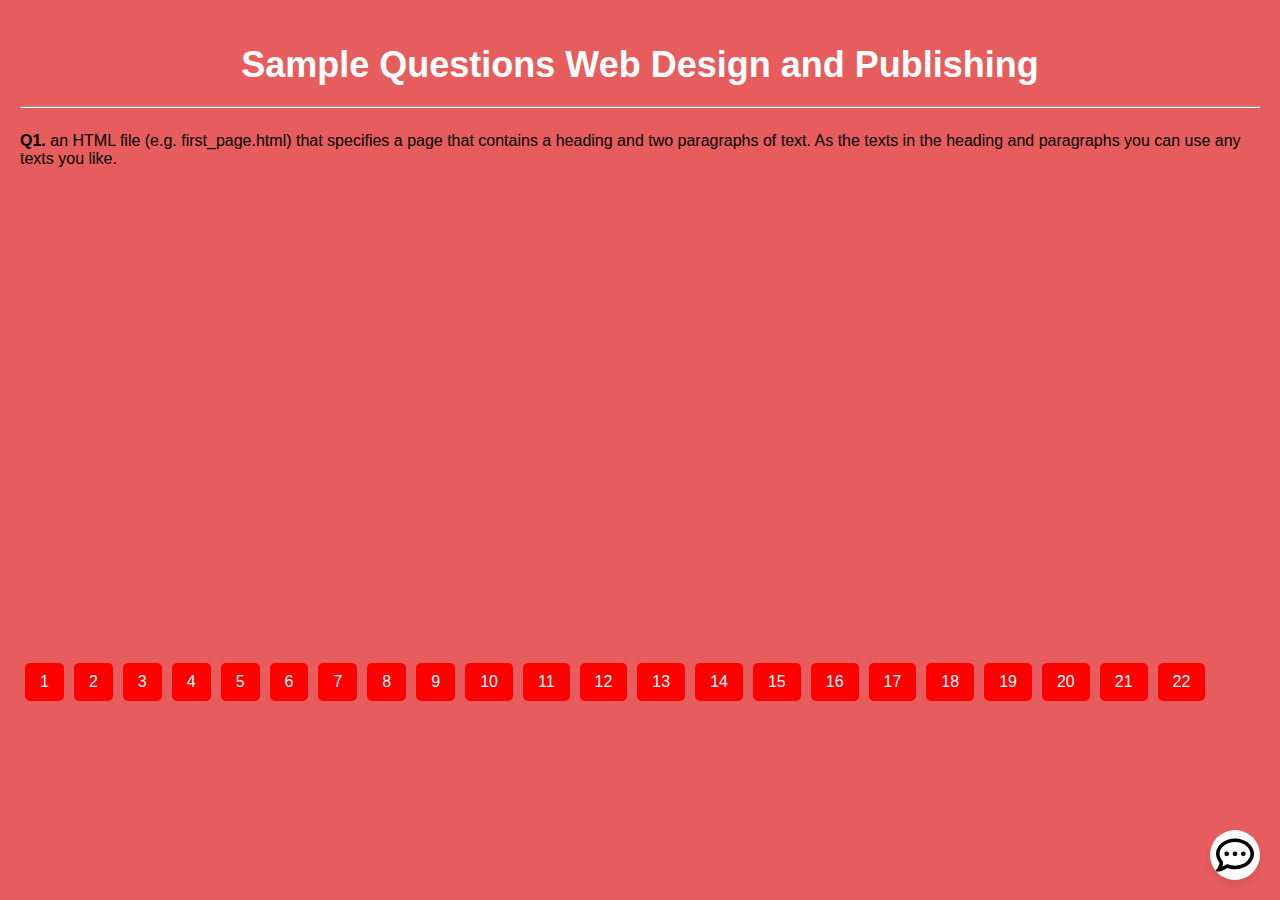
<file: questionsweb.html>
<!DOCTYPE html>
<html>
<head>
    <title>Previous Year Questions</title>
    <style>
        /* Base Styles */
        body {
            font-family: Arial, sans-serif;
            background-color: #e75d5d;
            margin: 0;
            padding: 20px;
            
        }
        span{
            font-weight: bolder;
        }
        h1 {
            text-align: center;
            color: white;
            font-size: 36px;
            margin-bottom: 20px;
        }
        .slideshow-container {
            position: relative;
            max-width: 100%;
            margin: auto;
            overflow: hidden;
        }
        .slide {
            display: none;
        }
        img {
            width: 100%;
            height: auto;
            border-radius: 8px;
        }
        .nav-buttons {
            margin-top: 20px;
        }
        .nav-buttons button {
            background-color: red;
            color: white;
            padding: 10px 15px;
            border: none;
            cursor: pointer;
            margin: 5px;
            border-radius: 5px;
            font-size: 16px;
        }
        .feedback-icon {
            position: fixed;
            bottom: 20px;
            right: 20px;
            background-color: white;
            border: none;
            cursor: pointer;
            border-radius: 50%;
            width: 50px;
            height: 50px;
            font-size: 24px;
            display: flex;
            align-items: center;
            justify-content: center;
            box-shadow: 0 4px 6px rgba(0,0,0,0.1);
        }
        .feedback-form {
            display: none;
            position: fixed;
            bottom: 80px;
            right: 20px;
            background: white;
            padding: 15px;
            border-radius: 8px;
            box-shadow: 0 4px 6px rgba(0,0,0,0.2);
            width: 250px;
        }
        .feedback-form textarea {
            width: 100%;
            height: 80px;
            resize: none;
            border-radius: 5px;
            padding: 10px;
        }
        .feedback-form button {
            background-color: red;
            color: white;
            padding: 8px 12px;
            border: none;
            cursor: pointer;
            border-radius: 5px;
            margin-top: 10px;
            width: 100%;
        }

        /* Responsive Styles */
        @media (max-width: 768px) {
            h1 {
                font-size: 28px;
            }
            .feedback-form {
                width: 80%;
            }
            .feedback-icon {
                width: 45px;
                height: 45px;
                font-size: 20px;
            }
            .nav-buttons button {
                font-size: 14px;
                padding: 8px 12px;
            }
        }

        @media (max-width: 480px) {
            h1 {
                font-size: 24px;
                margin-bottom: 15px;
            }
            .feedback-form {
                width: 90%;
            }
            .feedback-icon {
                width: 40px;
                height: 40px;
                font-size: 18px;
            }
            .nav-buttons button {
                font-size: 12px;
                padding: 6px 10px;
            }
        }
    </style>
</head>
<body>
    <h1>Sample Questions Web Design and Publishing</h1> <hr> <!-- Heading added here -->
    
    <div class="slideshow-container">
        <div class="slide">
            <p><span>Q1.</span> an HTML file (e.g. first_page.html) that specifies a page that contains a heading 
                and two paragraphs of text. As the texts in the heading and paragraphs you can use any 
                texts you like.</p>
                <iframe height="450" style="width: 100%;" scrolling="no" title="01.Question" src="https://codepen.io/omkarkushwaha/embed/qEWpexo?default-tab=html%2Cresult" frameborder="no" loading="lazy" allowtransparency="true" allowfullscreen="true">
                    See the Pen <a href="https://codepen.io/omkarkushwaha/pen/qEWpexo">
                    01.Question</a> by Omkar Kushwaha (<a href="https://codepen.io/omkarkushwaha">@omkarkushwaha</a>)
                    on <a href="https://codepen.io">CodePen</a>.
                  </iframe>
        </div>

        <div class="slide">
            <p><span>Q2.</span> Write a HTML program to design a form which should allow to enter your personal data ( 
            Hint: make use of text field, password field, e-mail, lists, radio buttons, checkboxes, 
            submit button)
        </p>
            <iframe height="450" style="width: 100%;" scrolling="no" title="02.Question" src="https://codepen.io/omkarkushwaha/embed/dPbJxeq?default-tab=html%2Cresult" frameborder="no" loading="lazy" allowtransparency="true" allowfullscreen="true">
                See the Pen <a href="https://codepen.io/omkarkushwaha/pen/dPbJxeq">
                02.Question</a> by Omkar Kushwaha (<a href="https://codepen.io/omkarkushwaha">@omkarkushwaha</a>)
                on <a href="https://codepen.io">CodePen</a>.
              </iframe>
        </div>
        
        <div class="slide">
            <p><span>Q3.</span>Write html code to generate following output.
                <ol>
                <li>Coffee </li>
                <li>Tea</li>
                <li>Black Tea </li>
                <li>Green Tea </li>
                <li>Milk</li></ol>
            </p>
            <iframe height="450" style="width: 100%;" scrolling="no" title="03.question" src="https://codepen.io/omkarkushwaha/embed/pvzQwqg?default-tab=html%2Cresult" frameborder="no" loading="lazy" allowtransparency="true" allowfullscreen="true">
                See the Pen <a href="https://codepen.io/omkarkushwaha/pen/pvzQwqg">
                03.question</a> by Omkar Kushwaha (<a href="https://codepen.io/omkarkushwaha">@omkarkushwaha</a>)
                on <a href="https://codepen.io">CodePen</a>.
              </iframe>
        </div>

        <div class="slide">
            <p><span>Q4.</span> Write HTML Code to demonstrate the use of Anchor Tag for the Following: - <br>
                1. Creating a web link that opens in a new window. <br>
                2. Creating a web link that opens in the same window. <br>
                3. C Reference within the same html document. <br>
                4. Reference to some image. <br>
                5. Making an image a hyperlink to display second image</p>
                <iframe height="450" style="width: 100%;" scrolling="no" title="04.Question" src="https://codepen.io/omkarkushwaha/embed/QwLJgZW?default-tab=html%2Cresult" frameborder="no" loading="lazy" allowtransparency="true" allowfullscreen="true">
                    See the Pen <a href="https://codepen.io/omkarkushwaha/pen/QwLJgZW">
                    04.Question</a> by Omkar Kushwaha (<a href="https://codepen.io/omkarkushwaha">@omkarkushwaha</a>)
                    on <a href="https://codepen.io">CodePen</a>.
                  </iframe>
        </div>

        <div class="slide">
            <p><span>Q5.</span>Create an html page with following specifications 
                Title should be about my City. Place your City name at the top of the page in large text and 
                in blue color. Add names of landmarks in your city each in a different color, style and 
                typeface. One of the landmark, your college name should be blinking. Add scrolling text 
                with a message of your choice</p>
                <iframe height="450" style="width: 100%;" scrolling="no" title="05.Question" src="https://codepen.io/omkarkushwaha/embed/NPKEgMZ?default-tab=html%2Cresult" frameborder="no" loading="lazy" allowtransparency="true" allowfullscreen="true">
                    See the Pen <a href="https://codepen.io/omkarkushwaha/pen/NPKEgMZ">
                    05.Question</a> by Omkar Kushwaha (<a href="https://codepen.io/omkarkushwaha">@omkarkushwaha</a>)
                    on <a href="https://codepen.io">CodePen</a>.
                  </iframe>
        </div>

        <div class="slide">
        <p><span>Q6.</span>Create an html page with 7 separate lines in different colors. State color of each line in its 
            text.</p>
            <iframe height="450" style="width: 100%;" scrolling="no" title="06.Question" src="https://codepen.io/omkarkushwaha/embed/WbeYOPN?default-tab=html%2Cresult" frameborder="no" loading="lazy" allowtransparency="true" allowfullscreen="true">
                See the Pen <a href="https://codepen.io/omkarkushwaha/pen/WbeYOPN">
                06.Question</a> by Omkar Kushwaha (<a href="https://codepen.io/omkarkushwaha">@omkarkushwaha</a>)
                on <a href="https://codepen.io">CodePen</a>.
            </iframe></div>
        <div class="slide">
            <p><span>Q7.</span> Create an html page containing the polynomial expression as follows:<br>
            a^0 + a^1x + a^2x^2 + a^3x^3</p>
                <iframe height="450" style="width: 100%;" scrolling="no" title="07.Question" src="https://codepen.io/omkarkushwaha/embed/ByBGZMe?default-tab=html%2Cresult" frameborder="no" loading="lazy" allowtransparency="true" allowfullscreen="true">
                    See the Pen <a href="https://codepen.io/omkarkushwaha/pen/ByBGZMe">
                    07.Question</a> by Omkar Kushwaha (<a href="https://codepen.io/omkarkushwaha">@omkarkushwaha</a>)
                    on <a href="https://codepen.io">CodePen</a>.
                  </iframe></div>
        <div class="slide">
        <p><span>Q8.</span>Create an html page with red background with a message “warning” in large size blinking. 
            Add scrolling text “read the message” below it</p>
            <iframe height="450" style="width: 100%;" scrolling="no" title="09.Question" src="https://codepen.io/omkarkushwaha/embed/ogvQeXM?default-tab=html%2Cresult" frameborder="no" loading="lazy" allowtransparency="true" allowfullscreen="true">
                See the Pen <a href="https://codepen.io/omkarkushwaha/pen/ogvQeXM">
                09.Question</a> by Omkar Kushwaha (<a href="https://codepen.io/omkarkushwaha">@omkarkushwaha</a>)
                on <a href="https://codepen.io">CodePen</a>.
              </iframe></div>
        <div class="slide">     
        <p><span>Q9.</span>Write a HTML page to print Hello world in bold & Italic Form.</p>
         <iframe height="450" style="width: 100%;" scrolling="no" title="10.Question" src="https://codepen.io/omkarkushwaha/embed/OPLajVK?default-tab=html%2Cresult" frameborder="no" loading="lazy" allowtransparency="true" allowfullscreen="true">
            See the Pen <a href="https://codepen.io/omkarkushwaha/pen/OPLajVK">
            10.Question</a> by Omkar Kushwaha (<a href="https://codepen.io/omkarkushwaha">@omkarkushwaha</a>)
            on <a href="https://codepen.io">CodePen</a>.
          </iframe></div>
        <div class="slide">
        <p><span>Q10.</span>Design a HTML page to display a picture. The picture should be removed from the screen 
            after a mouse click on the picture.</p>
         <iframe height="450" style="width: 100%;" scrolling="no" title="11.Question" src="https://codepen.io/omkarkushwaha/embed/wBwQqGB?default-tab=html%2Cresult" frameborder="no" loading="lazy" allowtransparency="true" allowfullscreen="true">
            See the Pen <a href="https://codepen.io/omkarkushwaha/pen/wBwQqGB">
            11.Question</a> by Omkar Kushwaha (<a href="https://codepen.io/omkarkushwaha">@omkarkushwaha</a>)
            on <a href="https://codepen.io">CodePen</a>.
          </iframe></div>
        <div class="slide">
        <p><span>Q11.</span>Create a HTML Document with JavaScript code that has three Textboxes and a button.The 
            details should be accepted using textboxes are principal, rate of interest, and duration in 
            years. When user clicks the OK Button a message box appears showing the simple interest 
            of principal amount.
            </p>
            <iframe height="450" style="width: 100%;" scrolling="no" title="12.Question" src="https://codepen.io/omkarkushwaha/embed/qEWQXNy?default-tab=html%2Cresult" frameborder="no" loading="lazy" allowtransparency="true" allowfullscreen="true">
                See the Pen <a href="https://codepen.io/omkarkushwaha/pen/qEWQXNy">
                12.Question</a> by Omkar Kushwaha (<a href="https://codepen.io/omkarkushwaha">@omkarkushwaha</a>)
                on <a href="https://codepen.io">CodePen</a>
              </iframe></div>
        <div class="slide">
        <p><span>Q12.</span>Write a HTML Script to insert a hyperlink. Create a hyperlink in html which when clicked 
            links to www.google.com in a new window.</p>
            <iframe height="450" style="width: 100%;" scrolling="no" title="13.Question" src="https://codepen.io/omkarkushwaha/embed/yyBQoaM?default-tab=html%2Cresult" frameborder="no" loading="lazy" allowtransparency="true" allowfullscreen="true">
                See the Pen <a href="https://codepen.io/omkarkushwaha/pen/yyBQoaM">
                13.Question</a> by Omkar Kushwaha (<a href="https://codepen.io/omkarkushwaha">@omkarkushwaha</a>)
                on <a href="https://codepen.io">CodePen</a>.
              </iframe></div>
        <div class="slide">
        <p><span>Q13.</span>Create a HTML file which displays three images at LEFT, RIGHT and CENTER 
            respectively in the browser.</p>
            <iframe height="450" style="width: 100%;" scrolling="no" title="14.Question" src="https://codepen.io/omkarkushwaha/embed/VYZVzzR?default-tab=html%2Cresult" frameborder="no" loading="lazy" allowtransparency="true" allowfullscreen="true">
                See the Pen <a href="https://codepen.io/omkarkushwaha/pen/VYZVzzR">
                14.Question</a> by Omkar Kushwaha (<a href="https://codepen.io/omkarkushwaha">@omkarkushwaha</a>)
                on <a href="https://codepen.io">CodePen</a>.
              </iframe></div>
        <div class="slide">
        <p><span>Q14.</span>Create table with ROWSPAN and COLSPAN attribute of TABLE in HTML(Prepare 
            timetable of your class). Include CELLSPACING & CELL PADDING.</p>
            <iframe height="450" style="width: 100%;" scrolling="no" title="15.Question" src="https://codepen.io/omkarkushwaha/embed/ZYzmdxb?default-tab=html%2Cresult" frameborder="no" loading="lazy" allowtransparency="true" allowfullscreen="true">
                See the Pen <a href="https://codepen.io/omkarkushwaha/pen/ZYzmdxb">
                15.Question</a> by Omkar Kushwaha (<a href="https://codepen.io/omkarkushwaha">@omkarkushwaha</a>)
                on <a href="https://codepen.io">CodePen</a>.
              </iframe></div>
        <div class="slide">
        <p><span>Q15.</span>With CSS use the shorthand background property to set background image to eg."xyz.png", 
            show it once, in the top right corner.</p>
            <iframe height="450" style="width: 100%;" scrolling="no" title="17.Question" src="https://codepen.io/omkarkushwaha/embed/ZYzmdmW?default-tab=html%2Cresult" frameborder="no" loading="lazy" allowtransparency="true" allowfullscreen="true">
                See the Pen <a href="https://codepen.io/omkarkushwaha/pen/ZYzmdmW">
                17.Question</a> by Omkar Kushwaha (<a href="https://codepen.io/omkarkushwaha">@omkarkushwaha</a>)
                on <a href="https://codepen.io">CodePen</a>.
              </iframe></div>
        <div class="slide">
        <p><span>Q16.</span>Write a program in javascript to generate series of prime numbers.</p>
        <iframe height="450" style="width: 100%;" scrolling="no" title="18.Question" src="https://codepen.io/omkarkushwaha/embed/WbeYqLV?default-tab=html" frameborder="no" loading="lazy" allowtransparency="true" allowfullscreen="true">
            See the Pen <a href="https://codepen.io/omkarkushwaha/pen/WbeYqLV">
            18.Question</a> by Omkar Kushwaha (<a href="https://codepen.io/omkarkushwaha">@omkarkushwaha</a>)
            on <a href="https://codepen.io">CodePen</a>.
          </iframe></div>
        <div class="slide">
        <p><span>Q17.</span>Write a JavaScript program to display the current day and time in the following format. <br>
            Sample Output: Today is: Tuesday. <br>
            Current time is: 10 PM: 30:38</p>
            <iframe height="450" style="width: 100%;" scrolling="no" title="19.Question" src="https://codepen.io/omkarkushwaha/embed/vEBQqbr?default-tab=html" frameborder="no" loading="lazy" allowtransparency="true" allowfullscreen="true">
                See the Pen <a href="https://codepen.io/omkarkushwaha/pen/vEBQqbr">
                19.Question</a> by Omkar Kushwaha (<a href="https://codepen.io/omkarkushwaha">@omkarkushwaha</a>)
                on <a href="https://codepen.io">CodePen</a>.
              </iframe></div>
        <div class="slide">
        <p><span>Q18.</span>Write a program to sum and multiply of two numbers using JavaScript.</p>
         <iframe height="450" style="width: 100%;" scrolling="no" title="20.Question" src="https://codepen.io/omkarkushwaha/embed/QwLJXoL?default-tab=html" frameborder="no" loading="lazy" allowtransparency="true" allowfullscreen="true">
            See the Pen <a href="https://codepen.io/omkarkushwaha/pen/QwLJXoL">
            20.Question</a> by Omkar Kushwaha (<a href="https://codepen.io/omkarkushwaha">@omkarkushwaha</a>)
            on <a href="https://codepen.io">CodePen</a>.
          </iframe></div>
        <div class="slide">
        <p><span>Q19.</span>Write a program to redirect, popup and print function in JavaScript.</p>
         <iframe height="450" style="width: 100%;" scrolling="no" title="21.Question" src="https://codepen.io/omkarkushwaha/embed/QwLJXPW?default-tab=html" frameborder="no" loading="lazy" allowtransparency="true" allowfullscreen="true">
            See the Pen <a href="https://codepen.io/omkarkushwaha/pen/QwLJXPW">
            21.Question</a> by Omkar Kushwaha (<a href="https://codepen.io/omkarkushwaha">@omkarkushwaha</a>)
            on <a href="https://codepen.io">CodePen</a>.
          </iframe></div>
        <div class="slide">
        <p><span>Q20.</span>Create your first "Hello world" application in AngularJS.
        </p>
        <iframe height="450" style="width: 100%;" scrolling="no" title="22.Question" src="https://codepen.io/omkarkushwaha/embed/EaYGYVG?default-tab=html" frameborder="no" loading="lazy" allowtransparency="true" allowfullscreen="true">
            See the Pen <a href="https://codepen.io/omkarkushwaha/pen/EaYGYVG">
            22.Question</a> by Omkar Kushwaha (<a href="https://codepen.io/omkarkushwaha">@omkarkushwaha</a>)
            on <a href="https://codepen.io">CodePen</a>.
          </iframe></div>
        <div class="slide">
        <p><span>Q21.</span>HTML page which has a title of "Event Registration" and has references to important 
            libraries such as Bootstrap, JQuery and Angular.</p>
            <iframe height="450" style="width: 100%;" scrolling="no" title="23.Question" src="https://codepen.io/omkarkushwaha/embed/mybQZYz?default-tab=html" frameborder="no" loading="lazy" allowtransparency="true" allowfullscreen="true">
                See the Pen <a href="https://codepen.io/omkarkushwaha/pen/mybQZYz">
                23.Question</a> by Omkar Kushwaha (<a href="https://codepen.io/omkarkushwaha">@omkarkushwaha</a>)
                on <a href="https://codepen.io">CodePen</a>.
              </iframe></div>
        <div class="slide">
        <p><span>Q22.</span>Write a code to display the words "AngularJS" in both text format and in a text box when the 
            page is viewed in the browser.</p>
            <iframe height="450" style="width: 100%;" scrolling="no" title="24.Question" src="https://codepen.io/omkarkushwaha/embed/qEWQzzp?default-tab=html" frameborder="no" loading="lazy" allowtransparency="true" allowfullscreen="true">
                See the Pen <a href="https://codepen.io/omkarkushwaha/pen/qEWQzzp">
                24.Question</a> by Omkar Kushwaha (<a href="https://codepen.io/omkarkushwaha">@omkarkushwaha</a>)
                on <a href="https://codepen.io">CodePen</a>.
              </iframe</div>
        <div class="slide">
        <p><span>Q23.</span>Create a sample form program that collects the first name, last name, email, user id, password 
            and confirms password from the user. All the inputs are mandatory and email address entered 
            should be in correct format. Also, the values entered in the password and confirm password 
            textboxes should be the same. After validating using JavaScript, in output display proper 
            error messages in red color just next to the textbox where there is an error.
        </p>
            <iframe height="450" style="width: 100%;" scrolling="no" title="25.Question" src="https://codepen.io/omkarkushwaha/embed/PwYxrML?default-tab=html" frameborder="no" loading="lazy" allowtransparency="true" allowfullscreen="true">
                See the Pen <a href="https://codepen.io/omkarkushwaha/pen/PwYxrML">
                25.Question</a> by Omkar Kushwaha (<a href="https://codepen.io/omkarkushwaha">@omkarkushwaha</a>)
                on <a href="https://codepen.io">CodePen</a>.
              </iframe></div>
       
    </div>
<div class="nav-buttons" id="slide-buttons"></div>

<button class="feedback-icon" onclick="toggleFeedbackForm()"><svg xmlns="http://www.w3.org/2000/svg" viewBox="0 0 512 512"><!--!Font Awesome Free 6.7.2 by @fontawesome - https://fontawesome.com License - https://fontawesome.com/license/free Copyright 2025 Fonticons, Inc.--><path d="M168.2 384.9c-15-5.4-31.7-3.1-44.6 6.4c-8.2 6-22.3 14.8-39.4 22.7c5.6-14.7 9.9-31.3 11.3-49.4c1-12.9-3.3-25.7-11.8-35.5C60.4 302.8 48 272 48 240c0-79.5 83.3-160 208-160s208 80.5 208 160s-83.3 160-208 160c-31.6 0-61.3-5.5-87.8-15.1zM26.3 423.8c-1.6 2.7-3.3 5.4-5.1 8.1l-.3 .5c-1.6 2.3-3.2 4.6-4.8 6.9c-3.5 4.7-7.3 9.3-11.3 13.5c-4.6 4.6-5.9 11.4-3.4 17.4c2.5 6 8.3 9.9 14.8 9.9c5.1 0 10.2-.3 15.3-.8l.7-.1c4.4-.5 8.8-1.1 13.2-1.9c.8-.1 1.6-.3 2.4-.5c17.8-3.5 34.9-9.5 50.1-16.1c22.9-10 42.4-21.9 54.3-30.6c31.8 11.5 67 17.9 104.1 17.9c141.4 0 256-93.1 256-208S397.4 32 256 32S0 125.1 0 240c0 45.1 17.7 86.8 47.7 120.9c-1.9 24.5-11.4 46.3-21.4 62.9zM144 272a32 32 0 1 0 0-64 32 32 0 1 0 0 64zm144-32a32 32 0 1 0 -64 0 32 32 0 1 0 64 0zm80 32a32 32 0 1 0 0-64 32 32 0 1 0 0 64z"/></svg></button>

<div class="feedback-form" id="feedbackForm">
    <h4>Feedback</h4>
    <input type="text" id="userName" placeholder="Enter your name"  required/>
    <textarea id="feedbackText" placeholder="Enter your feedback"></textarea>
    <button onclick="submitFeedback()">Submit</button>
</div>

<script>
    let slides = document.getElementsByClassName("slide");
    let slideButtons = document.getElementById("slide-buttons");

    function showSlide(index) {
        for (let i = 0; i < slides.length; i++) {
            slides[i].style.display = "none";
        }
        slides[index].style.display = "block";
    }

    function createSlideButtons() {
        for (let i = 0; i < slides.length; i++) {
            let button = document.createElement("button");
            button.innerText = i + 1;
            button.onclick = function () { showSlide(i); };
            slideButtons.appendChild(button);
        }
    }

    function toggleFeedbackForm() {
        let form = document.getElementById("feedbackForm");
        form.style.display = form.style.display === "block" ? "none" : "block";
    }

    function submitFeedback() {
        let name = document.getElementById("userName").value.trim();
        let feedback = document.getElementById("feedbackText").value.trim();

        if (name === "" || feedback === "") {
            alert("Please enter your name and feedback.");
            return;
        }

        let phoneNumber = "+918009716182"; // Your WhatsApp number
        let message = encodeURIComponent(`Feedback from ${name}: ${feedback}`);
        let whatsappURL = `https://wa.me/${phoneNumber}?text=${message}`;
        
        window.open(whatsappURL, "_blank"); // Open WhatsApp chat in a new tab
        
        document.getElementById("userName").value = "";
        document.getElementById("feedbackText").value = "";
        document.getElementById("feedbackForm").style.display = "none";
    }

    createSlideButtons();
    showSlide(0);
</script>
</body>
</html>
</file>
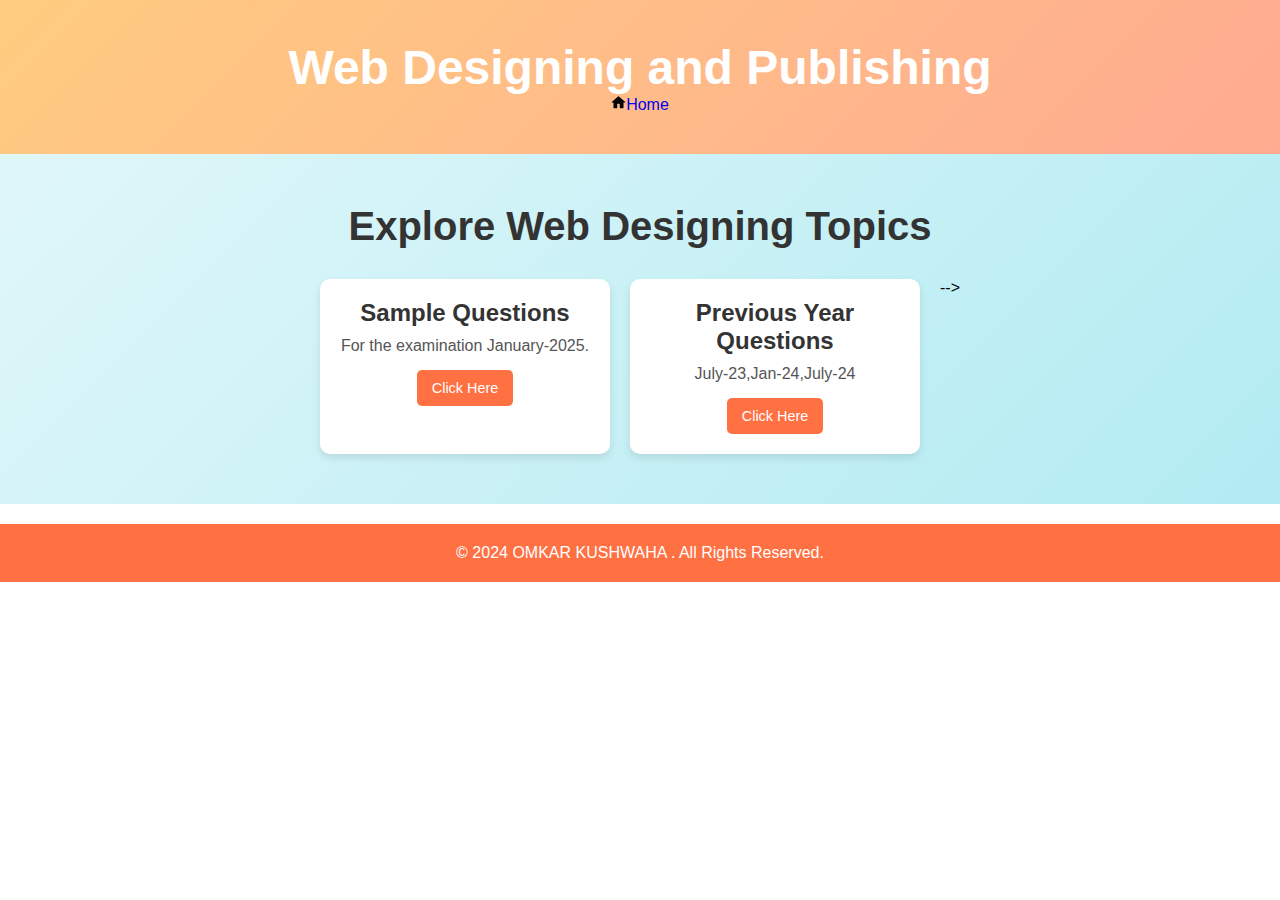
<file: web.html>
<!DOCTYPE html>
<html lang="en">
<head>
    <meta charset="UTF-8">
    <meta name="viewport" content="width=device-width, initial-scale=1.0">
    <title>Web Designing And Publishing</title>
    <link rel="stylesheet" href="web-designing.css">
</head>
<body>
    <header class="header">
        <h1>Web Designing and Publishing</h1>
        <a href="index.html"><svg xmlns="http://www.w3.org/2000/svg" x="0px" y="0px" width="15px" height="15px" viewBox="0 0 24 24">
            <path d="M 12 2 A 1 1 0 0 0 11.289062 2.296875 L 1.203125 11.097656 A 0.5 0.5 0 0 0 1 11.5 A 0.5 0.5 0 0 0 1.5 12 L 4 12 L 4 20 C 4 20.552 4.448 21 5 21 L 9 21 C 9.552 21 10 20.552 10 20 L 10 14 L 14 14 L 14 20 C 14 20.552 14.448 21 15 21 L 19 21 C 19.552 21 20 20.552 20 20 L 20 12 L 22.5 12 A 0.5 0.5 0 0 0 23 11.5 A 0.5 0.5 0 0 0 22.796875 11.097656 L 12.716797 2.3027344 A 1 1 0 0 0 12.710938 2.296875 A 1 1 0 0 0 12 2 z"></path>
        </svg>Home</a>
    </header>

    <section class="topic-section">
        <h2>Explore Web Designing Topics</h2>
        <div class="topic-container">
              <div class="topic-card">
                <h3>Sample Questions</h3>
                <p>For the examination January-2025.</p>
                <a href="questionsweb.html" class="download-btn">Click Here</a>
            </div>
              <div class="topic-card">
                <h3>Previous Year Questions</h3>
                <p>July-23,Jan-24,July-24</p>
                <a href="previousquestionweb.html" class="download-btn">Click Here</a>
            </div>
            <!-- HTML Basics -->
<!--             <div class="topic-card">
                <img src="html_basics.jpg" alt="HTML Basics">
                <h3>HTML Basics</h3>
                <p>Learn the foundations of HTML for structuring web content.</p>
                <a href="#" class="download-btn" download>Download PDF</a>
            </div>
            <!-- CSS Styling -->
<!--             <div class="topic-card">
                <img src="css_styling.jpg" alt="CSS Styling">
                <h3>CSS Styling</h3>
                <p>Master CSS for creating visually appealing web designs.</p>
                <a href="#" class="download-btn" download>Download PDF</a>
            </div>
            <!-- JavaScript -->
<!--             <div class="topic-card">
                <img src="javascript.jpg" alt="JavaScript">
                <h3>JavaScript</h3>
                <p>Learn JavaScript to add interactivity to your websites.</p>
                <a href="#" class="download-btn" download>Download PDF</a>
            </div>
            <!-- Responsive Design --> -->
<!--             <div class="topic-card">
                <img src="responsive_design.jpg" alt="Responsive Design">
                <h3>Responsive Design</h3>
                <p>Understand how to make websites responsive across devices.</p>
                <a href="#" class="download-btn" download>Download PDF</a>
            </div> -->
        </div>
    </section>

    <footer class="footer">
        <p>&copy; 2024 OMKAR KUSHWAHA . All Rights Reserved.</p>
    </footer>
</body>
</html>
</file>
<file: iot.css>
/* General Reset */
body, h1, h2, h3, p, a {
    margin: 0;
    padding: 0;
    font-family: Arial, sans-serif;
    text-decoration: none;
}

/* Header Section */
.header {
    background: linear-gradient(135deg, #ffcc80, #ffb74d); /* Light Orange Gradient */
    text-align: center;
    padding: 40px;
    color: white;
}

.header h1 {
    font-size: 3rem;
}

/* Topic Section */
.topic-section {
    background: linear-gradient(135deg, #fff3e0, #ffe0b2); /* Soft Beige Gradient */
    padding: 50px 0;
    text-align: center;
}

.topic-section h2 {
    font-size: 2.5rem;
    color: #333;
    margin-bottom: 30px;
}

.topic-container {
    display: flex;
    justify-content: center;
    flex-wrap: wrap;
    gap: 20px;
}

.topic-card {
    background-color: white;
    padding: 20px;
    width: 250px;
    border-radius: 10px;
    box-shadow: 0 4px 8px rgba(0, 0, 0, 0.1);
    transition: transform 0.3s, box-shadow 0.3s;
    text-align: center;
}

.topic-card:hover {
    transform: translateY(-5px);
    box-shadow: 0 8px 12px rgba(0, 0, 0, 0.2);
}

.topic-card img {
    width: 100%;
    border-radius: 10px;
    margin-bottom: 15px;
}

.topic-card h3 {
    font-size: 1.5rem;
    color: #333;
    margin-bottom: 10px;
}

.topic-card p {
    font-size: 1rem;
    color: #555;
    margin-bottom: 15px;
}

.download-btn {
    display: inline-block;
    background-color: #ffa726; /* Bright Orange */
    color: white;
    padding: 10px 15px;
    border-radius: 5px;
    font-size: 0.9rem;
    transition: background-color 0.3s;
}

.download-btn:hover {
    background-color: #fb8c00; /* Darker Orange */
}

/* Footer Section */
.footer {
    background-color: #ffa726; /* Orange Accent */
    color: white;
    text-align: center;
    padding: 20px;
    margin-top: 20px;
}

.footer p {
    font-size: 1rem;
}
</file>
<file: python.css>
/* General Reset */
body, h1, h2, h3, p, a {
    margin: 0;
    padding: 0;
    font-family: Arial, sans-serif;
    text-decoration: none;
}

/* Header Section */
.header {
    background: linear-gradient(135deg, #a5d6a7, #81c784); /* Light Green Gradient */
    text-align: center;
    padding: 40px;
    color: white;
}

.header h1 {
    font-size: 3rem;
}

/* Topic Section */
.topic-section {
    background: linear-gradient(135deg, #e3f2fd, #bbdefb); /* Light Blue Gradient */
    padding: 50px 0;
    text-align: center;
}

.topic-section h2 {
    font-size: 2.5rem;
    color: #333;
    margin-bottom: 30px;
}

.topic-container {
    display: flex;
    justify-content: center;
    flex-wrap: wrap;
    gap: 20px;
}

.topic-card {
    background-color: white;
    padding: 20px;
    width: 250px;
    border-radius: 10px;
    box-shadow: 0 4px 8px rgba(0, 0, 0, 0.1);
    transition: transform 0.3s, box-shadow 0.3s;
    text-align: center;
}

.topic-card:hover {
    transform: translateY(-5px);
    box-shadow: 0 8px 12px rgba(0, 0, 0, 0.2);
}

.topic-card img {
    width: 100%;
    border-radius: 10px;
    margin-bottom: 15px;
}

.topic-card h3 {
    font-size: 1.5rem;
    color: #333;
    margin-bottom: 10px;
}

.topic-card p {
    font-size: 1rem;
    color: #555;
    margin-bottom: 15px;
}

.download-btn {
    display: inline-block;
    background-color: #42a5f5; /* Blue Accent */
    color: white;
    padding: 10px 15px;
    border-radius: 5px;
    font-size: 0.9rem;
    transition: background-color 0.3s;
}

.download-btn:hover {
    background-color: #1e88e5; /* Darker Blue */
}

/* Footer Section */
.footer {
    background-color: #42a5f5; /* Blue Accent */
    color: white;
    text-align: center;
    padding: 20px;
    margin-top: 20px;
}

.footer p {
    font-size: 1rem;
}
</file>
<file: web-designing.css>
/* General Reset */
body, h1, h2, h3, p, a {
    margin: 0;
    padding: 0;
    font-family: Arial, sans-serif;
    text-decoration: none;
}

/* Header Section */
.header {
    background: linear-gradient(135deg, #ffcc80, #ffab91); /* Light Orange to Pink Gradient */
    text-align: center;
    padding: 40px;
    color: white;
}

.header h1 {
    font-size: 3rem;
}

/* Topic Section */
.topic-section {
    background: linear-gradient(135deg, #e0f7fa, #b2ebf2); /* Soft Aqua Gradient */
    padding: 50px 0;
    text-align: center;
}

.topic-section h2 {
    font-size: 2.5rem;
    color: #333;
    margin-bottom: 30px;
}

.topic-container {
    display: flex;
    justify-content: center;
    flex-wrap: wrap;
    gap: 20px;
}

.topic-card {
    background-color: white;
    padding: 20px;
    width: 250px;
    border-radius: 10px;
    box-shadow: 0 4px 8px rgba(0, 0, 0, 0.1);
    transition: transform 0.3s, box-shadow 0.3s;
    text-align: center;
}

.topic-card:hover {
    transform: translateY(-5px);
    box-shadow: 0 8px 12px rgba(0, 0, 0, 0.2);
}

.topic-card img {
    width: 100%;
    border-radius: 10px;
    margin-bottom: 15px;
}

.topic-card h3 {
    font-size: 1.5rem;
    color: #333;
    margin-bottom: 10px;
}

.topic-card p {
    font-size: 1rem;
    color: #555;
    margin-bottom: 15px;
}

.download-btn {
    display: inline-block;
    background-color: #ff7043; /* Orange Accent */
    color: white;
    padding: 10px 15px;
    border-radius: 5px;
    font-size: 0.9rem;
    transition: background-color 0.3s;
}

.download-btn:hover {
    background-color: #e64a19; /* Darker Orange */
}

/* Footer Section */
.footer {
    background-color: #ff7043; /* Orange Accent */
    color: white;
    text-align: center;
    padding: 20px;
    margin-top: 20px;
}

.footer p {
    font-size: 1rem;
}
</file>
